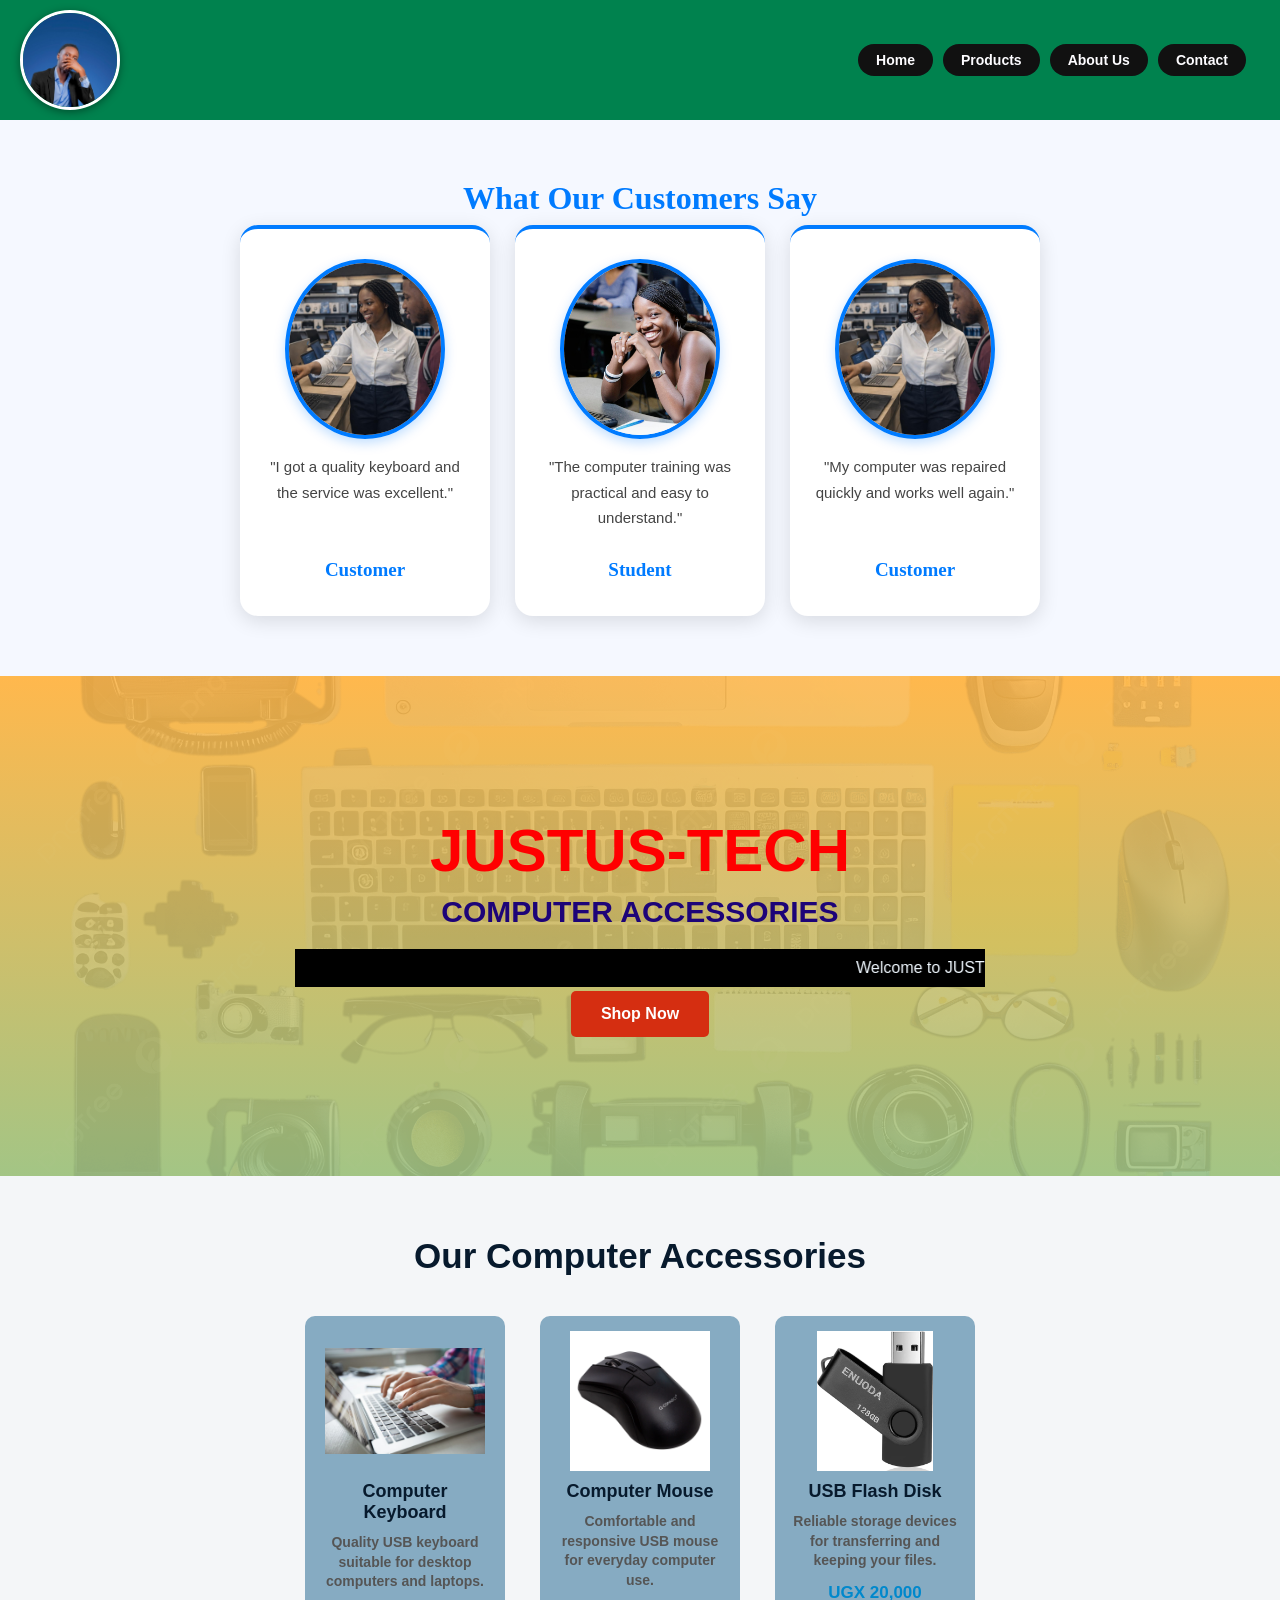
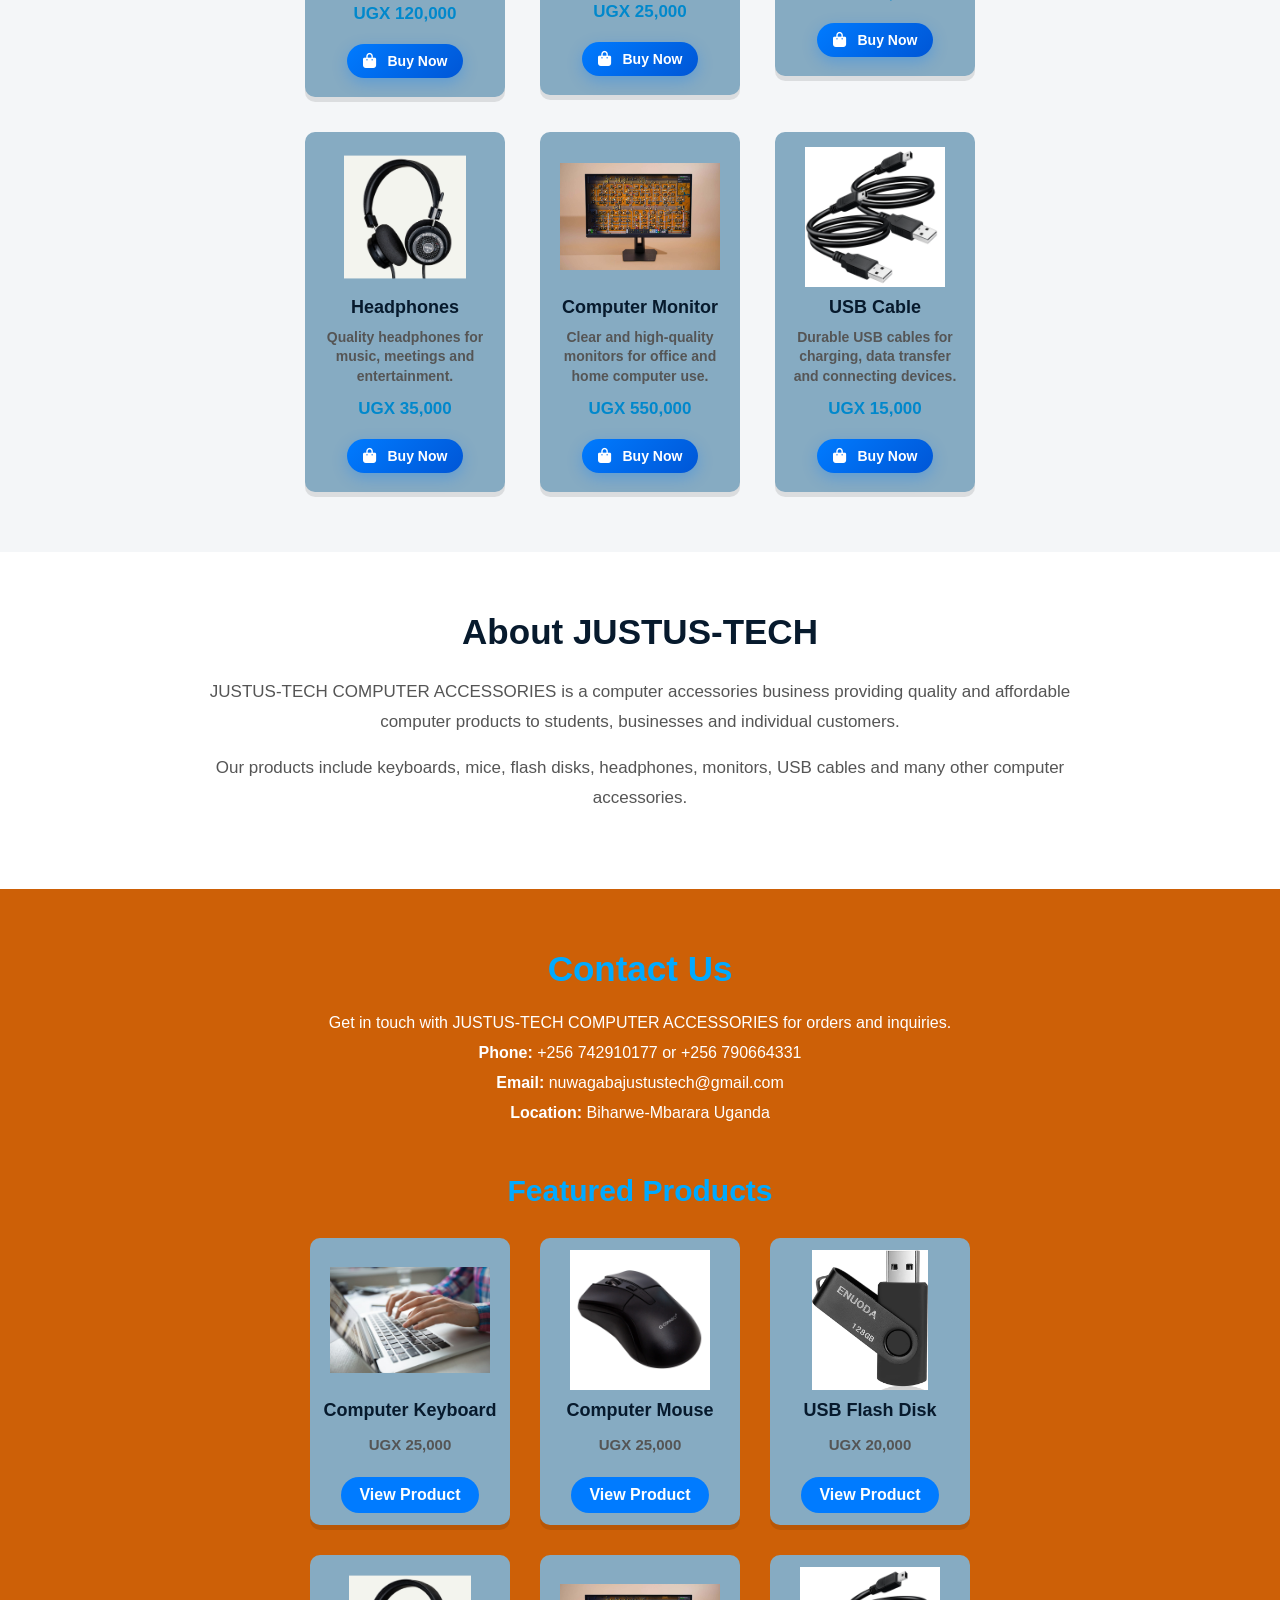
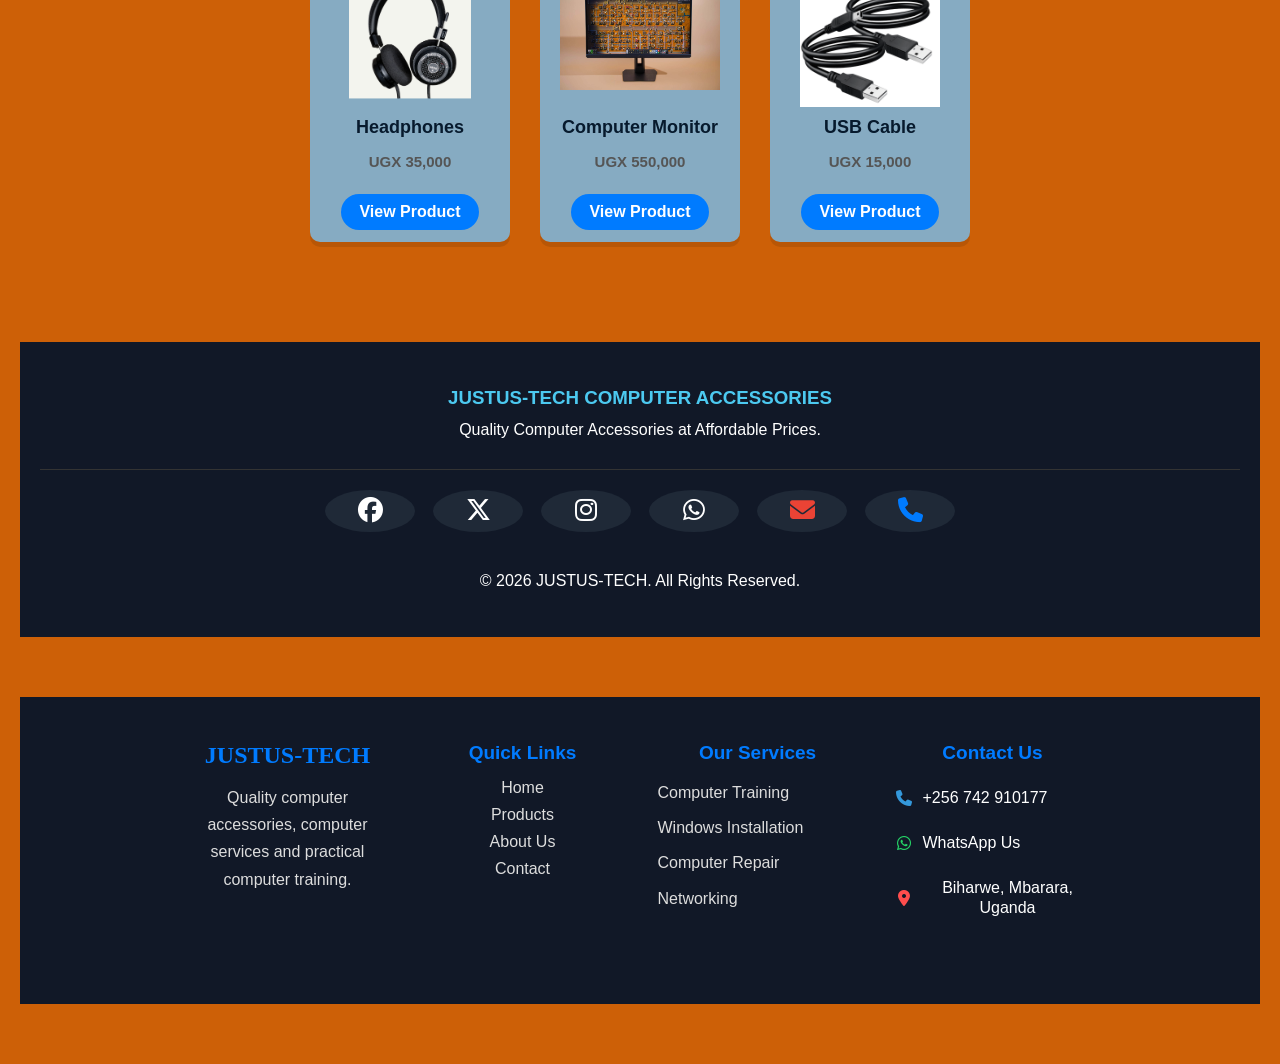
<file: JUSTUS-TECH/index.html>
<!DOCTYPE html>
<html lang="en">
<head>
    <meta charset="UTF-8">
    <meta name="viewport" content="width=device-width, initial-scale=1.0">

    <title>JUSTUS-TECH COMPUTER ACCESSORIES</title>

    <link rel="stylesheet" href="style.css">
    <link rel="stylesheet"
href="https://cdnjs.cloudflare.com/ajax/libs/font-awesome/6.5.1/css/all.min.css">
</head>

<script>

const searchInput = document.getElementById("searchInput");
const products = document.querySelectorAll(".product-card");

searchInput.addEventListener("keyup", function() {

    const searchText = searchInput.value.toLowerCase();

    products.forEach(function(product) {

        const productName =
            product.querySelector("h3").textContent.toLowerCase();

        if (productName.includes(searchText)) {
            product.style.display = "";
        } else {
            product.style.display = "none";
        }

    });

});

</script>

<body>

    <!-- HEADER -->
    <header>
        <div class="logo">
    <img src="logo.jpg" alt="logo">
</div>

        <nav>
    <a href="index.html">Home</a>
    <a href="products.html">Products</a>
    <a href="about.html">About Us</a>
    <a href="contact.html">Contact</a>
</nav>
    </header>

    <main>
        <section class="reviews">

    <h2>What Our Customers Say</h2>

    <div class="review-container">

        <div class="review-card">
            <div class="customer-photo">
    <img src="images/customer.jpg" alt="Customer">
</div>
            <p>
                "I got a quality keyboard and the service was excellent."
            </p>
            <h3>Customer</h3>
        </div>

        <div class="review-card">
            <div class="customer-photo">
    <img src="images/student.jpg" alt="Student">
</div>
            <p>
                "The computer training was practical and easy to understand."
            </p>
            <h3>Student</h3>
        </div>

        <div class="review-card">
            <div class="customer-photo">
    <img src="images/customer.jpg" alt="Customer">
</div>
            <p>
                "My computer was repaired quickly and works well again."
            </p>
            <h3>Customer</h3>
        </div>


</section>
    </main>

    <!-- HOME SECTION -->
    <section id="home" class="hero">

        <div class="hero-content">

            <h1>JUSTUS-TECH</h1>

            <h2>COMPUTER ACCESSORIES</h2>

        <marquee behaviour="alternate" bgcolor="black" style="color:aliceblue;padding:10px">
            Welcome to JUSTUS-TECH Computer Accessories,
                your trusted place for quality computer accessories
                at affordable prices.
            </marquee>

            <a href="#products" class="button">
                Shop Now
            </a>

        </div>

    </section>

<!-- PRODUCTS SECTION -->
<section id="products">
    <h2 class="section-title">Our Computer Accessories</h2>

    <div class="products-container">

        <!-- Product 1 -->
        <div class="product-card">
            <div class="product-icon">
                <img src="images/keyboard.jpg" alt="Computer Keyboard">
            </div>
            <h3>Computer Keyboard</h3>
            <p>
                Quality USB keyboard suitable for
                desktop computers and laptops.
            </p>
            <h4>UGX 120,000</h4>
            <a href="https://wa.me/256742910177?text=Hello%20JUSTUS-TECH,%20I%20would%20like%20to%20order%20a%20Computer%20Keyboard"
               class="buy-button">
                <i class="fas fa-shopping-bag"></i> Buy Now
            </a>
        </div>

        <!-- Product 2 -->
        <div class="product-card">
            <div class="product-icon">
                <img src="images/mouse.jpg" alt="Computer Mouse">
            </div>
            <h3>Computer Mouse</h3>
            <p>
                Comfortable and responsive USB mouse
                for everyday computer use.
            </p>
            <h4>UGX 25,000</h4>
            <a href="https://wa.me/256742910177?text=Hello%20JUSTUS-TECH,%20I%20would%20like%20to%20order%20a%20Computer%20Mouse"
               class="buy-button">
                <i class="fas fa-shopping-bag"></i> Buy Now
            </a>
        </div>

        <!-- Product 3 -->
        <div class="product-card">
            <div class="product-icon">
                <img src="images/flashdisk.jpg" alt="USB Flash Disk">
            </div>
            <h3>USB Flash Disk</h3>
            <p>
                Reliable storage devices for
                transferring and keeping your files.
            </p>
            <h4>UGX 20,000</h4>
            <a href="https://wa.me/256742910177?text=Hello%20JUSTUS-TECH,%20I%20would%20like%20to%20order%20a%20USB%20Flash%20Disk"
               class="buy-button">
                <i class="fas fa-shopping-bag"></i> Buy Now
            </a>
        </div>

        <!-- Product 4 -->
        <div class="product-card">
            <div class="product-icon">
                <img src="images/headphones.jpg" alt="Computer Headphones">
            </div>
            <h3>Headphones</h3>
            <p>
                Quality headphones for
                music, meetings and entertainment.
            </p>
            <h4>UGX 35,000</h4>
            <a href="https://wa.me/256742910177?text=Hello%20JUSTUS-TECH,%20I%20would%20like%20to%20order%20Headphones"
               class="buy-button">
                <i class="fas fa-shopping-bag"></i> Buy Now
            </a>
        </div>

        <!-- Product 5 -->
        <div class="product-card">
            <div class="product-icon">
                <img src="images/monitor.jpg" alt="Computer Monitor">
            </div>
            <h3>Computer Monitor</h3>
            <p>
                Clear and high-quality monitors for
                office and home computer use.
            </p>
            <h4>UGX 550,000</h4>
            <a href="https://wa.me/256742910177?text=Hello%20JUSTUS-TECH,%20I%20would%20like%20to%20order%20a%20Computer%20Monitor"
               class="buy-button">
                <i class="fas fa-shopping-bag"></i> Buy Now
            </a>
        </div>

        <!-- Product 6 -->
        <div class="product-card">
            <div class="product-icon">
                <img src="images/usbcable.jpg" alt="USB Cable">
            </div>
            <h3>USB Cable</h3>
            <p>
                Durable USB cables for charging,
                data transfer and connecting devices.
            </p>
            <h4>UGX 15,000</h4>
            <a href="https://wa.me/256742910177?text=Hello%20JUSTUS-TECH,%20I%20would%20like%20to%20order%20a%20USB%20Cable"
               class="buy-button">
                <i class="fas fa-shopping-bag"></i> Buy Now
            </a>
        </div>

</section>



    <!-- ABOUT US -->
    <section id="about" class="about">

        <h2>About JUSTUS-TECH</h2>

        <p>
            JUSTUS-TECH COMPUTER ACCESSORIES is a computer
            accessories business providing quality and affordable
            computer products to students, businesses and
            individual customers.
        </p>

        <p>
            Our products include keyboards, mice, flash disks,
            headphones, monitors, USB cables and many other
            computer accessories.
        </p>


    </section>


    <!-- CONTACT -->
    <section id="contact" class="contact">

        <h2>Contact Us</h2>

        <p>
            Get in touch with JUSTUS-TECH COMPUTER ACCESSORIES
            for orders and inquiries.
        </p>

        <p><strong>Phone:</strong> +256 742910177 or +256 790664331</p>

        <p><strong>Email:</strong> nuwagabajustustech@gmail.com</p>

        <p><strong>Location:</strong> Biharwe-Mbarara Uganda</p>

        <section class="featured-products">

    <h2>Featured Products</h2>

    <div class="home-products">

        <div class="product-card">
            <img src="images/keyboard.jpg" alt="Keyboard">
            <h3>Computer Keyboard</h3>
            <p>UGX 25,000</p>
            <a href="products.html" class="home-btn">View Product</a>
        </div>

        <div class="product-card">
            <img src="images/mouse.jpg" alt="Mouse">
            <h3>Computer Mouse</h3>
            <p>UGX 25,000</p>
            <a href="products.html" class="home-btn">View Product</a>
        </div>

        <div class="product-card">
            <img src="images/flashdisk.jpg" alt="Flash Disk">
            <h3>USB Flash Disk</h3>
            <p>UGX 20,000</p>
            <a href="products.html" class="home-btn">View Product</a>
        </div>

        <div class="product-card">
            <img src="images/headphones.jpg" alt="Headphones">
            <h3>Headphones</h3>
            <p>UGX 35,000</p>
            <a href="products.html" class="home-btn">View Product</a>
        </div>

        <div class="product-card">
            <img src="images/monitor.jpg" alt="Monitor">
            <h3>Computer Monitor</h3>
            <p>UGX 550,000</p>
            <a href="products.html" class="home-btn">View Product</a>
        </div>

        <div class="product-card">
            <img src="images/usbcable.jpg" alt="USB Cable">
            <h3>USB Cable</h3>
            <p>UGX 15,000</p>
            <a href="products.html" class="home-btn">View Product</a>
        </div>


    </section>


    <!-- FOOTER -->
    <footer>

    <h3>JUSTUS-TECH COMPUTER ACCESSORIES</h3>

    <p>
        Quality Computer Accessories at Affordable Prices.
    </p>

    <div class="social-links">

        <a href="https://facebook.com/" target="_blank">
            <i class="fab fa-facebook"></i>
        </a>

        <a href="https://x.com/" target="_blank">
            <i class="fab fa-x-twitter"></i>
        </a>

        <a href="https://instagram.com/" target="_blank">
            <i class="fab fa-instagram"></i>
        </a>

        <a href="https://wa.me/256742910177" target="_blank">
            <i class="fab fa-whatsapp"></i>
        </a>

        <a href="mailto:nuwagabajustustech@gmail.com">
            <i class="fas fa-envelope"></i>
        </a>

        <a href="tel:+256742910177">
            <i class="fas fa-phone"></i>
        </a>

    </div>

    <p>
        &copy; 2026 JUSTUS-TECH. All Rights Reserved.
    </p>

</footer>
<footer>

    <div class="footer-container">

        <div class="footer-section">

            <h2>JUSTUS-TECH</h2>

            <p>
                Quality computer accessories, computer services
                and practical computer training.
            </p>

        </div>


        <div class="footer-section">

            <h3>Quick Links</h3>

            <a href="index.html">Home</a>
            <a href="products.html">Products</a>
            <a href="about.html">About Us</a>
            <a href="contact.html">Contact</a>

        </div>


        <div class="footer-section">

            <h3>Our Services</h3>

            <p>Computer Training</p>
            <p>Windows Installation</p>
            <p>Computer Repair</p>
            <p>Networking</p>

        </div>


        <div class="footer-section">

            
<!-- CONTACT US -->
<div class="footer-section">
    <h3>Contact Us</h3>

    <p>
        <i class="fas fa-phone"></i>
        <a href="tel:+256742910177">+256 742 910177</a>
    </p>

    <p>
        <i class="fab fa-whatsapp"></i>
        <a href="https://wa.me/256742910177" target="_blank">
            WhatsApp Us
        </a>
    </p>

    <p>
        <i class="fas fa-location-dot"></i>
        <a href="https://www.google.com/maps/search/?api=1&query=Biharwe%2C+Mbarara%2C+Uganda"
           target="_blank">
            Biharwe, Mbarara, Uganda
        </a>
    </p>
</div>



</body>
</html>
</file>
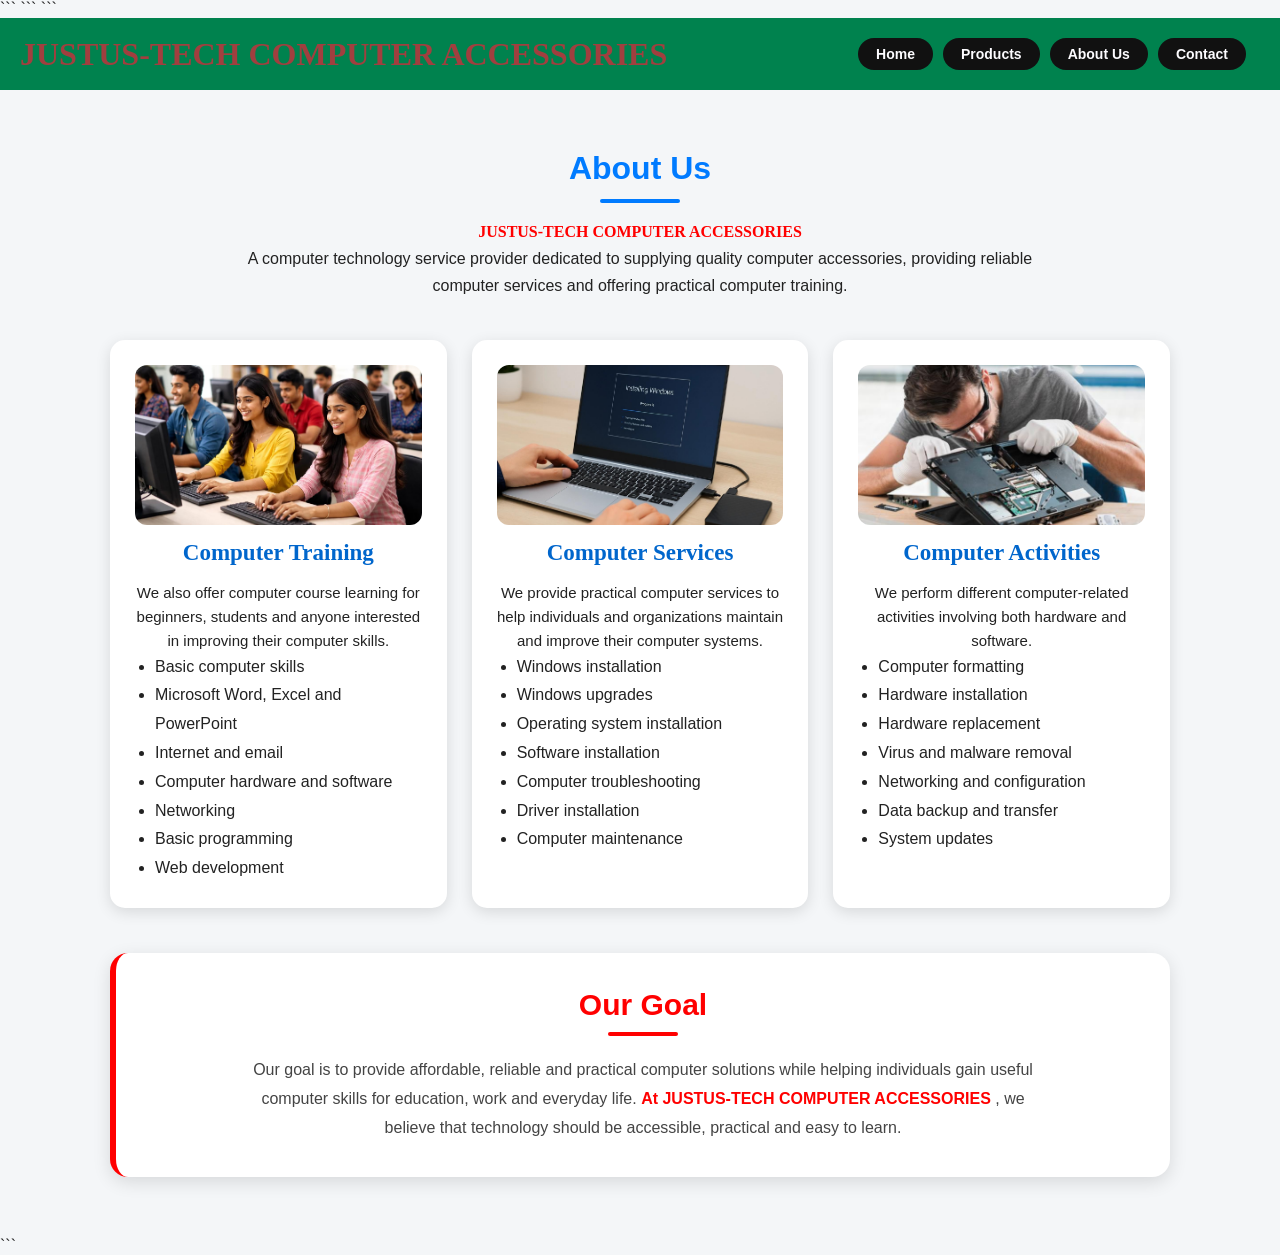
<file: JUSTUS-TECH/about.html>
<!DOCTYPE html>

<html lang="en">

<head>
    <meta charset="UTF-8">
    <meta name="viewport" content="width=device-width, initial-scale=1.0">

```
<title>About Us - JUSTUS-TECH</title>

<link rel="stylesheet" href="style.css">

<style>

    .about-container {
        max-width: 1100px;
        margin: 40px auto;
        padding: 20px;
    }

    .about-intro {
        text-align: center;
        margin-bottom: 40px;
    }

    .about-intro h2 {
        font-size: 32px;
        margin-bottom: 15px;
    }

    .about-intro p {
        max-width: 800px;
        margin: auto;
        line-height: 1.7;
        font-size: 16px;
    }

    .about-cards {
        display: grid;
        grid-template-columns: repeat(3, 1fr);
        gap: 25px;
        margin-top: 30px;
    }

    .about-card {
        background: white;
        padding: 25px;
        border-radius: 15px;
        text-align: center;
        box-shadow: 0 4px 15px rgba(0,0,0,0.12);
        transition: 0.3s;
    }

    .about-card:hover {
        transform: translateY(-7px);
        box-shadow: 0 8px 20px rgba(0,0,0,0.18);
    }

    .about-icon {
        font-size: 45px;
        margin-bottom: 10px;
    }

   .about-card h3 {
    font-size: 23px;
    margin-bottom: 15px;
    color: #0066cc;
    font-family: "Times New Roman", Times, serif;
    font-weight: bold;
}

    .about-card p {
        line-height: 1.6;
        font-size: 15px;
    }

    .about-card ul {
        text-align: left;
        line-height: 1.8;
        padding-left: 20px;
    }

    .goal-section {
    margin-top: 45px;
    background: white;
    padding: 35px;
    border-radius: 18px;
    text-align: center;
    border-left: 6px solid red;
    box-shadow: 0 5px 18px rgba(0, 0, 0, 0.12);
}

.goal-title {
    color: red;
    font-size: 30px;
    font-weight: 800;
    margin-bottom: 15px;
    position: relative;
}

.goal-highlight {
    color: red;
    font-weight: bold;
}

.goal-title::after {
    content: "";
    display: block;
    width: 70px;
    height: 4px;
    background: red;
    margin: 10px auto 0;
    border-radius: 10px;
}

.goal-section p {
    max-width: 800px;
    margin: 20px auto 0;
    line-height: 1.8;
    font-size: 16px;
    color: #444;
}

    @media (max-width: 800px) {
        .about-cards {
            grid-template-columns: repeat(2, 1fr);
        }
    }

    @media (max-width: 520px) {
        .about-cards {
            grid-template-columns: 1fr;
        }
    }

    .about-image {
    width: 100%;
    height: 160px;
    margin-bottom: 15px;
    overflow: hidden;
    border-radius: 12px;
}

.about-image img {
    width: 100%;
    height: 100%;
    object-fit: cover;
    display: block;
}

.about-title {
    font-size: 42px;
    font-weight: 800;
    text-align: center;
    margin-bottom: 15px;
    color: #007bff;
    position: relative;
}

.about-title::after {
    content: "";
    display: block;
    width: 80px;
    height: 4px;
    background: #007bff;
    margin: 12px auto 0;
    border-radius: 10px;
}

.site-name {
    color: rgb(161, 63, 63);
    font-family: "Times New Roman", Times, serif;
}

.about-brand {
    color: red;
    font-family: "Times New Roman", Times, serif;
    font-weight: bold;
}

.moving-brand {
    color: red;
    font-family: "Times New Roman", Times, serif;
    font-weight: bold;
    font-size: 20px;
    overflow: hidden;
    white-space: nowrap;
    width: 100%;
}

.moving-brand span {
    display: inline-block;
    animation: moveBrand 10s linear infinite;
}

@keyframes moveBrand {
    from {
        transform: translateX(100%);
    }

    to {
        transform: translateX(-100%);
    }
}

</style>
```

</head>

<body>

```
<!-- HEADER -->
<header>

   <h1 class="site-name">JUSTUS-TECH COMPUTER ACCESSORIES</h1>

    <nav>
        <a href="index.html">Home</a>
        <a href="products.html">Products</a>
        <a href="about.html">About Us</a>
        <a href="contact.html">Contact</a>
    </nav>

</header>


<!-- ABOUT US CONTENT -->
<main class="about-container">

    <section class="about-intro">

    <h2 class="about-title">About Us</h2>

    <p class="moving-brand">
        <span>JUSTUS-TECH COMPUTER ACCESSORIES</span>
    </p>

    <p>
        A computer technology service provider dedicated to supplying
        quality computer accessories, providing reliable computer
        services and offering practical computer training.
    </p>

</section>

    <!-- THREE INFORMATION CARDS -->
    <section class="about-cards">

        <!-- COMPUTER TRAINING -->
        <div class="about-card">

            <div class="about-image">
    <img src="images/computer-training.jpg" alt="Computer Training">
</div>
            <h3>Computer Training</h3>

            <p>
                We also offer computer course learning for beginners,
                students and anyone interested in improving their
                computer skills.
            </p>

            <ul>
                <li>Basic computer skills</li>
                <li>Microsoft Word, Excel and PowerPoint</li>
                <li>Internet and email</li>
                <li>Computer hardware and software</li>
                <li>Networking</li>
                <li>Basic programming</li>
                <li>Web development</li>
            </ul>

        </div>


        <!-- COMPUTER SERVICES -->
        <div class="about-card">

            <div class="about-image">
    <img src="images/windows-installation.jpg" alt="Windows Installation and Upgrade">
</div>
            <h3>Computer Services</h3>

            <p>
                We provide practical computer services to help
                individuals and organizations maintain and improve
                their computer systems.
            </p>

            <ul>
                <li>Windows installation</li>
                <li>Windows upgrades</li>
                <li>Operating system installation</li>
                <li>Software installation</li>
                <li>Computer troubleshooting</li>
                <li>Driver installation</li>
                <li>Computer maintenance</li>
            </ul>

        </div>


        <!-- COMPUTER ACTIVITIES -->
        <div class="about-card">

            <div class="about-image">
    <img src="images/computer-repair.jpg" alt="Computer Repair and Maintenance">
</div>

            <h3>Computer Activities</h3>

            <p>
                We perform different computer-related activities
                involving both hardware and software.
            </p>

            <ul>
                <li>Computer formatting</li>
                <li>Hardware installation</li>
                <li>Hardware replacement</li>
                <li>Virus and malware removal</li>
                <li>Networking and configuration</li>
                <li>Data backup and transfer</li>
                <li>System updates</li>
            </ul>

        </div>

    </section>


    <!-- OUR GOAL -->
    <section class="goal-section">

    <h2 class="goal-title">Our Goal</h2>

    <p>
        Our goal is to provide affordable, reliable and practical
        computer solutions while helping individuals gain useful
        computer skills for education, work and everyday life.

        <span class="goal-highlight">
            At JUSTUS-TECH COMPUTER ACCESSORIES
        </span>, we believe that technology should be accessible,
        practical and easy to learn.
    </p>

</section>

</main>
```

</body>

</html>
</file>
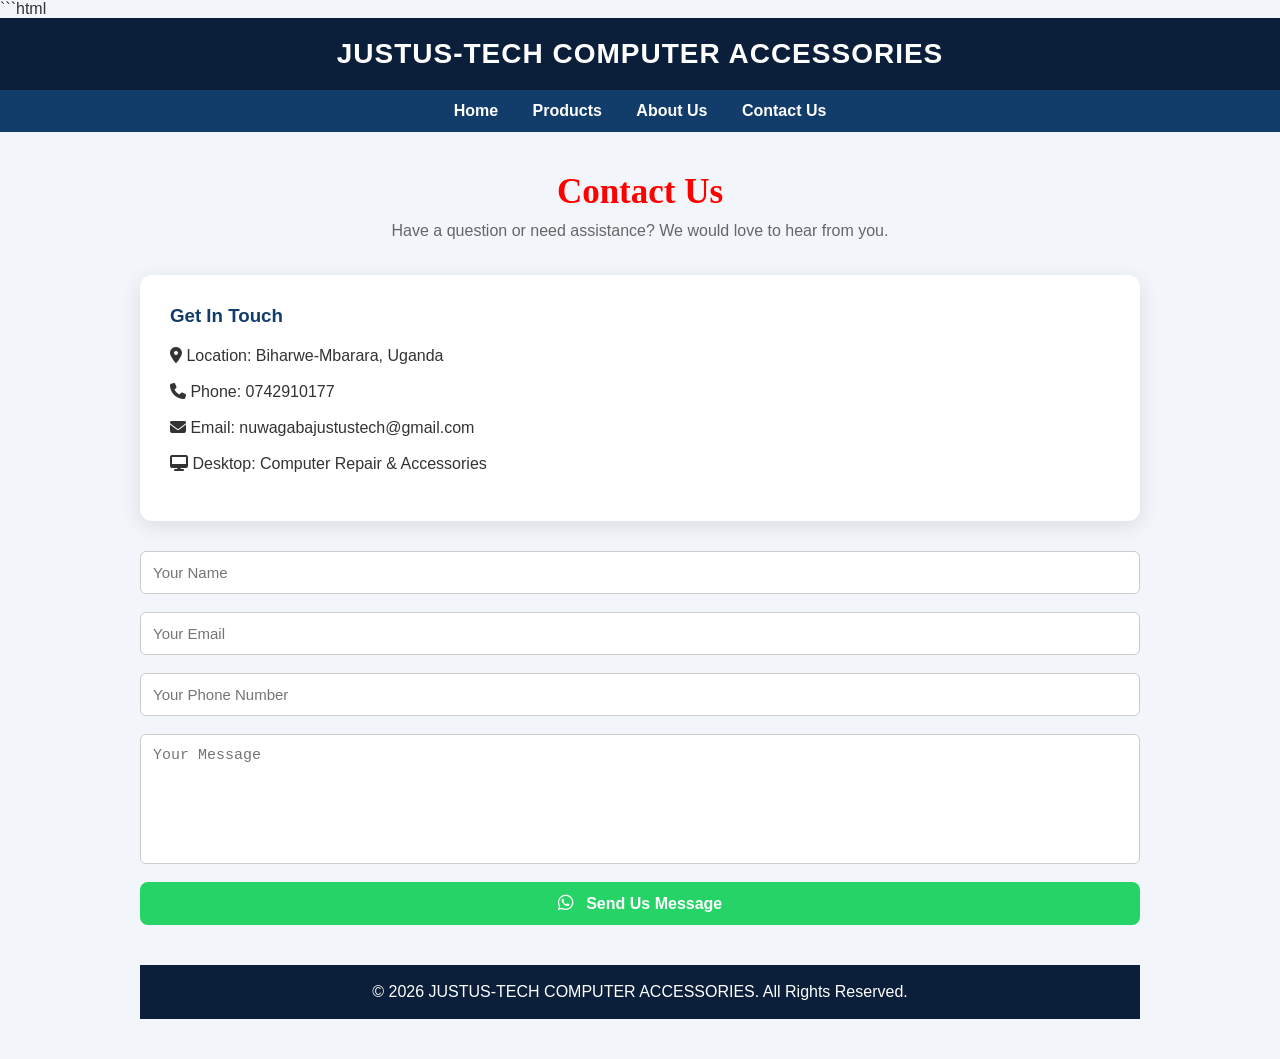
<file: JUSTUS-TECH/contact.html>
```html
<!DOCTYPE html>
<html lang="en">
<head>
    <meta charset="UTF-8">
    <meta name="viewport" content="width=device-width, initial-scale=1.0">

    <title>Contact Us - JUSTUS-TECH COMPUTER ACCESSORIES</title>
<link rel="stylesheet"
href="https://cdnjs.cloudflare.com/ajax/libs/font-awesome/6.5.2/css/all.min.css">
    <style>
        * {
            box-sizing: border-box;
            margin: 0;
            padding: 0;
        }

        body {
            font-family: Arial, sans-serif;
            background: #f2f6fa;
            color: #333;
        }

        /* Header */
        header {
            background: #0b1f3a;
            color: white;
            padding: 20px;
            text-align: center;
        }

        header h1 {
            font-size: 28px;
            letter-spacing: 1px;
        }

        /* Navigation */
        nav {
            background: #123c69;
            text-align: center;
            padding: 12px;
        }

        nav a {
            color: white;
            text-decoration: none;
            margin: 0 15px;
            font-weight: bold;
        }

        nav a:hover {
            color: #00c6ff;
        }

        /* Contact Section */
        .contact-container {
            width: 90%;
            max-width: 1000px;
            margin: 40px auto;
        }

        /* Centered Contact Us */
        .contact-container h2 {
            text-align: center;
            font-size: 35px;
            color: #0b1f3a;
            margin-bottom: 10px;
        }

        .contact-container .intro {
            text-align: center;
            color: #666;
            margin-bottom: 35px;
        }

        /* Contact Boxes */
        .contact-content {
            display: flex;
            gap: 30px;
            justify-content: center;
            flex-wrap: wrap;
        }

        .contact-info,
        .contact-form {
            background: white;
            padding: 30px;
            border-radius: 12px;
            box-shadow: 0 5px 20px rgba(0,0,0,0.1);
            flex: 1;
            min-width: 300px;
        }

        .contact-info h3,
        .contact-form h3 {
            color: #123c69;
            margin-bottom: 20px;
        }

        .contact-info p {
            margin: 18px 0;
            font-size: 16px;
        }

        .contact-info span {
            font-size: 22px;
            margin-right: 10px;
        }

        /* Form */
        label {
            display: block;
            margin-bottom: 7px;
            font-weight: bold;
        }

        input,
        textarea {
            width: 100%;
            padding: 12px;
            margin-bottom: 18px;
            border: 1px solid #ccc;
            border-radius: 6px;
            font-size: 15px;
        }

        textarea {
            height: 130px;
            resize: none;
        }

        button {
            width: 100%;
            padding: 13px;
            background: #123c69;
            color: white;
            border: none;
            border-radius: 6px;
            font-size: 16px;
            font-weight: bold;
            cursor: pointer;
        }

        button:hover {
            background: #00a8e8;
        }

        /* Footer */
        footer {
            background: #0b1f3a;
            color: white;
            text-align: center;
            padding: 18px;
            margin-top: 40px;
        }

        .moving-contact {
    color: red !important;
    font-family: "Times New Roman", Times, serif !important;
    font-weight: bold !important;
    font-size: 38px;
    text-align: center;
    white-space: nowrap;
    animation: contactMove 10s linear infinite;
}

@keyframes contactMove {
    from {
        transform: translateX(100%);
    }

    to {
        transform: translateX(-100%);
    }
}
.send-btn {
    background: #25D366;
    color: white;
    padding: 12px 25px;
    border: none;
    border-radius: 8px;
    font-size: 16px;
    font-weight: bold;
    cursor: pointer;
    transition: 0.3s;
}

.send-btn:hover {
    background: #128C7E;
    transform: scale(1.05);
}

.send-btn i {
    margin-right: 8px;
    font-size: 18px;
}
    </style>
</head>

<body>

    <!-- Header -->
    <header>
        <h1>JUSTUS-TECH COMPUTER ACCESSORIES</h1>
    </header>

    <!-- Navigation -->
    <nav>
        <a href="index.html">Home</a>
        <a href="products.html">Products</a>
        <a href="about.html">About Us</a>
        <a href="contact.html">Contact Us</a>
    </nav>

    <!-- Contact Section -->
    <div class="contact-container">

       <h2 class="moving-contact">Contact Us</h2>

        <p class="intro">
            Have a question or need assistance? We would love to hear from you.
        </p>

        <div class="contact-content">

            <!-- Contact Information -->
            <div class="contact-info">

                <h3>Get In Touch</h3>
<!-- CONTACT DETAILS -->

<p>
    <i class="fas fa-map-marker-alt"></i>
    Location: Biharwe-Mbarara, Uganda
</p>

<p>
    <i class="fas fa-phone"></i>
    Phone: 0742910177
</p>

<p>
    <i class="fas fa-envelope"></i>
    Email: nuwagabajustustech@gmail.com
</p>

<p>
    <i class="fas fa-desktop"></i>
    Desktop: Computer Repair & Accessories
</p>


            </div>
<form id="contactForm">

    <input type="text" id="name" placeholder="Your Name" required>

    <input type="email" id="email" placeholder="Your Email" required>

    <input type="tel" id="phone" placeholder="Your Phone Number" required>

    <textarea id="message" placeholder="Your Message" required></textarea>

    <button type="submit" class="send-btn">
        <i class="fab fa-whatsapp"></i> Send Us Message
    </button>

</form>

<script>
document.getElementById("contactForm").addEventListener("submit", function(event) {
    event.preventDefault();

    const name = document.getElementById("name").value.trim();
    const email = document.getElementById("email").value.trim();
    const phone = document.getElementById("phone").value.trim();
    const message = document.getElementById("message").value.trim();

    const whatsappMessage =
        "Hello JUSTUS-TECH COMPUTER ACCESSORIES!\n\n" +
        "Name: " + name + "\n" +
        "Email: " + email + "\n" +
        "Phone: " + phone + "\n" +
        "Message: " + message;

    const whatsappNumber = "256742910177";

    const whatsappURL =
        "https://wa.me/" + whatsappNumber +
        "?text=" + encodeURIComponent(whatsappMessage);

    window.open(whatsappURL, "_blank");
});
</script>

    </div>

    <!-- Footer -->
    <footer>
        <p>&copy; 2026 JUSTUS-TECH COMPUTER ACCESSORIES. All Rights Reserved.</p>
    </footer>

</body>
</html>
</file>
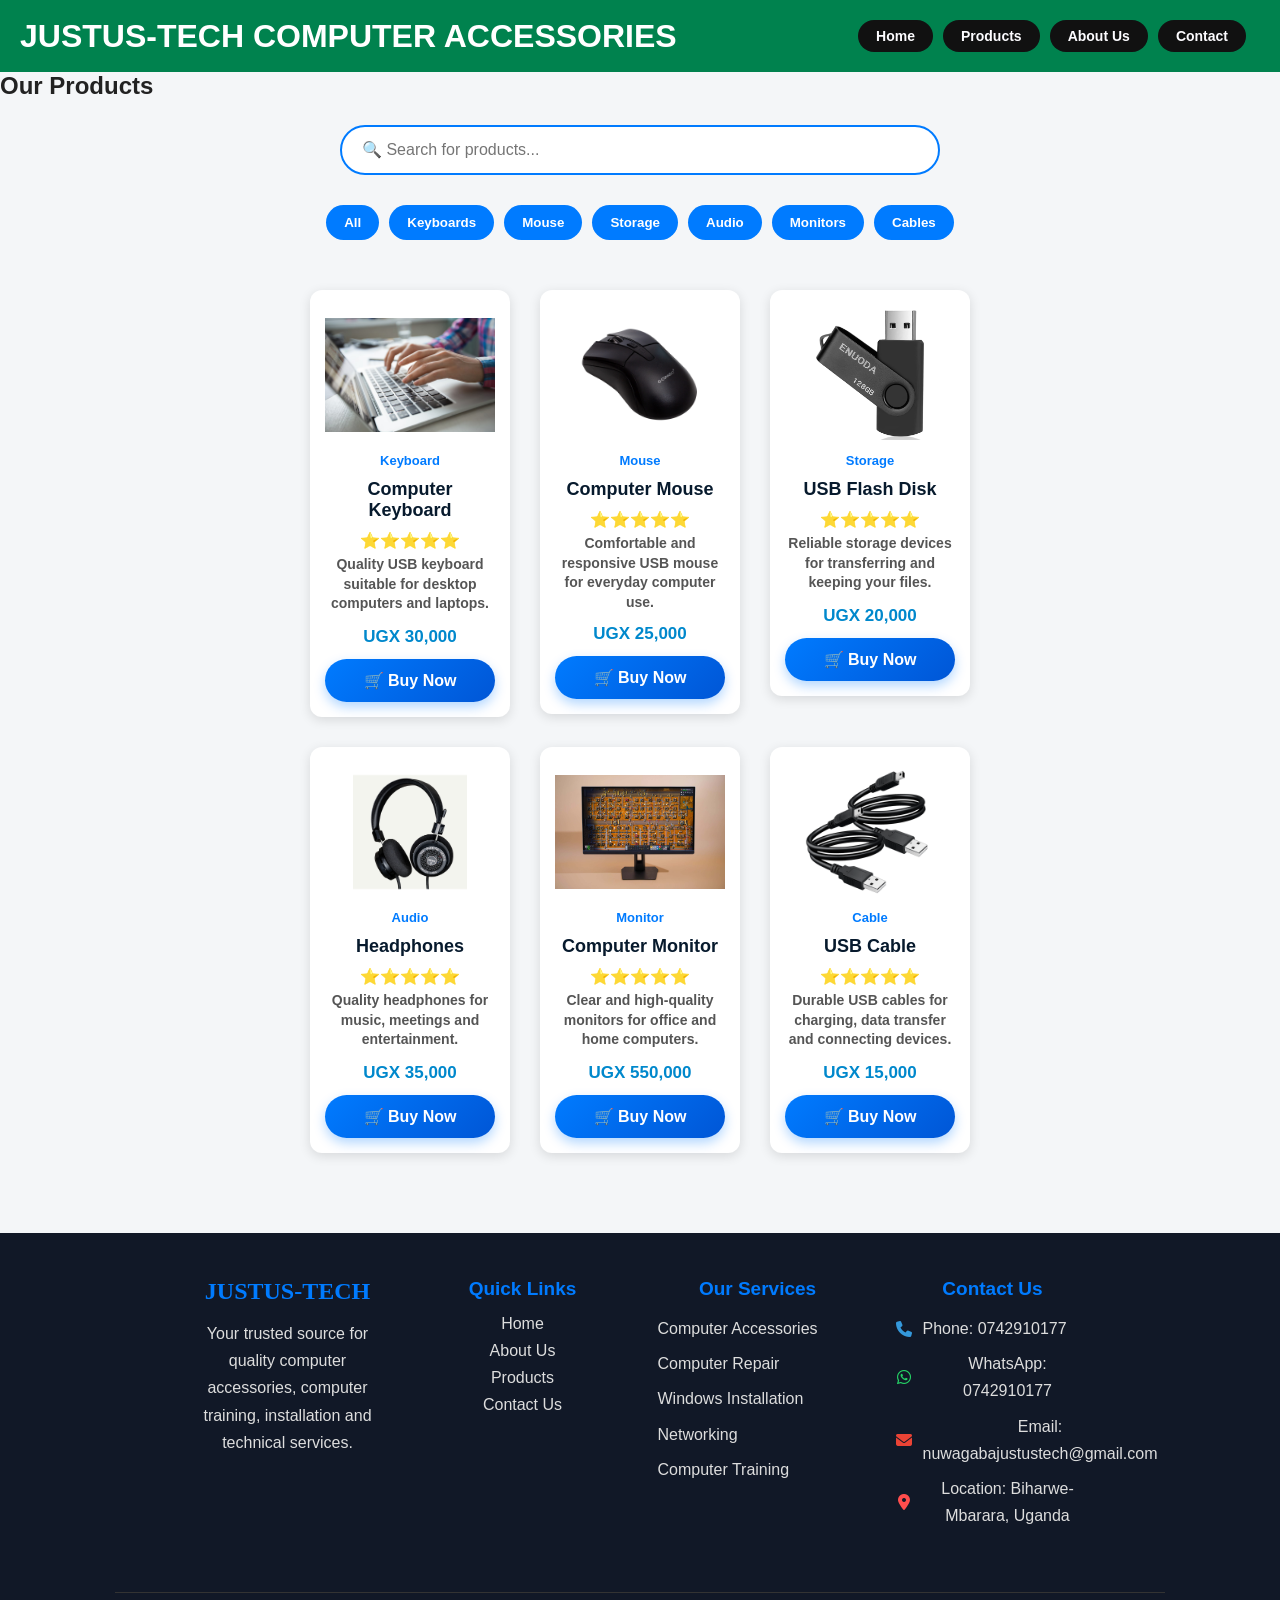
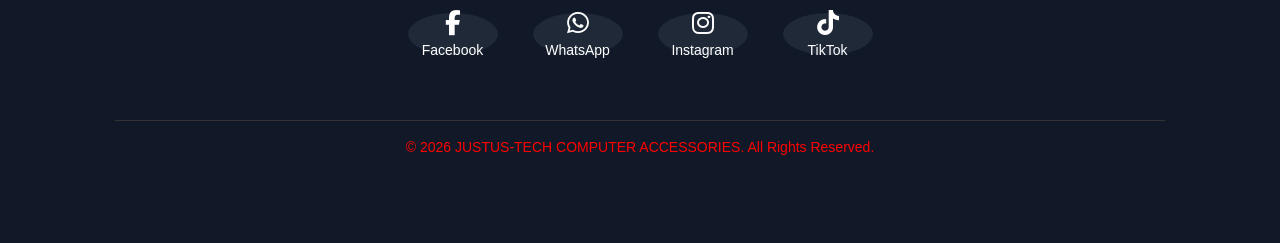
<file: JUSTUS-TECH/products.html>
<!DOCTYPE html>
<html lang="en">

<head>
    <meta charset="UTF-8">
    <meta name="viewport" content="width=device-width, initial-scale=1.0">

    <title>Products - JUSTUS-TECH</title>

    <link rel="stylesheet" href="style.css">

<link rel="stylesheet"
      href="https://cdnjs.cloudflare.com/ajax/libs/font-awesome/6.5.2/css/all.min.css">

    <style>

        /* BUY NOW BUTTON */
        .buy-btn {
            display: inline-block;
            text-decoration: none;
            background: linear-gradient(135deg, #007bff, #0056d6);
            color: white;
            border: none;
            padding: 12px 25px;
            border-radius: 25px;
            font-size: 16px;
            font-weight: bold;
            cursor: pointer;
            box-shadow: 0 5px 12px rgba(0, 123, 255, 0.3);
            transition: 0.3s;
        }

        .buy-btn:hover {
            transform: translateY(-3px);
            background: linear-gradient(135deg, #0056d6, #003f9e);
            box-shadow: 0 8px 18px rgba(0, 86, 214, 0.4);
        }


        /* PRODUCTS CONTAINER */
        .products-container {
            display: grid;
            grid-template-columns: repeat(3, 230px);
            justify-content: center;
            gap: 20px;
            padding: 20px;
        }


        /* PRODUCT CARD */
        .product-card {
            width: 230px;
            min-height: 390px;
            background: white;
            border-radius: 12px;
            padding: 15px;
            text-align: center;
            box-shadow: 0 3px 12px rgba(0,0,0,0.12);
            box-sizing: border-box;
            transition: 0.3s;
        }

        .product-card:hover {
            transform: translateY(-5px);
            box-shadow: 0 8px 20px rgba(0,0,0,0.18);
        }


        /* PRODUCT IMAGE */
        .product-image {
            width: 100%;
            height: 140px;
            display: flex;
            justify-content: center;
            align-items: center;
        }

        .product-image img {
            width: 180px;
            height: 130px;
            object-fit: contain;
            display: block;
        }


        /* PRODUCT INFORMATION */
        .product-info {
            text-align: center;
        }

        .product-category {
            display: inline-block;
            font-size: 13px;
            color: #007bff;
            font-weight: bold;
            margin-top: 8px;
        }

        .product-card h3 {
            margin: 8px 0;
            font-size: 18px;
        }

        .product-card p {
            font-size: 14px;
            line-height: 1.4;
            min-height: 60px;
        }

        .product-card h4 {
            font-size: 17px;
            margin: 10px 0;
        }


        /* RATING */
        .rating {
            margin: 5px 0;
        }


        /* CATEGORY BUTTONS */
        .category-buttons {
            display: flex;
            justify-content: center;
            flex-wrap: wrap;
            gap: 10px;
            margin: 20px auto;
        }

        .category-buttons button {
            background: #007bff;
            color: white;
            border: none;
            padding: 10px 18px;
            border-radius: 20px;
            cursor: pointer;
            font-weight: bold;
            transition: 0.3s;
        }

        .category-buttons button:hover {
            background: #0056d6;
            transform: translateY(-2px);
        }


        /* MOBILE PRODUCTS */
        @media (max-width: 800px) {

            .products-container {
                grid-template-columns: repeat(2, minmax(0, 1fr));
                gap: 15px;
                padding: 15px;
            }

            .product-card {
                width: 100%;
            }

            .product-image img {
                max-width: 160px;
            }
        }


        @media (max-width: 520px) {

            .products-container {
                grid-template-columns: 1fr;
                max-width: 320px;
                margin: auto;
            }

            .product-card {
                width: 100%;
            }

        }

    </style>

</head>


<body>

    <!-- HEADER -->
    <header>

        <h1>JUSTUS-TECH COMPUTER ACCESSORIES</h1>

        <nav>
            <a href="index.html">Home</a>
            <a href="products.html">Products</a>
            <a href="about.html">About Us</a>
            <a href="contact.html">Contact</a>
        </nav>

    </header>


    <!-- MAIN CONTENT -->
    <main>

        <h2 class="products-title">Our Products</h2>


        <!-- SEARCH -->
        <div class="search-container">

            <input
                type="text"
                id="searchInput"
                placeholder="🔍 Search for products..."
            >

        </div>


        <!-- CATEGORY BUTTONS -->
        <div class="category-buttons">

            <button onclick="filterProducts('all')">All</button>

            <button onclick="filterProducts('Keyboard')">
                Keyboards
            </button>

            <button onclick="filterProducts('Mouse')">
                Mouse
            </button>

            <button onclick="filterProducts('Storage')">
                Storage
            </button>

            <button onclick="filterProducts('Audio')">
                Audio
            </button>

            <button onclick="filterProducts('Monitor')">
                Monitors
            </button>

            <button onclick="filterProducts('Cable')">
                Cables
            </button>

        </div>


        <!-- PRODUCTS -->
        <div class="products-container">


            <!-- KEYBOARD -->
            <div class="product-card">

                <div class="product-image">
                    <img src="images/keyboard.jpg"
                         alt="Computer Keyboard">
                </div>

                <div class="product-info">

                    <span class="product-category">
                        Keyboard
                    </span>

                    <h3>Computer Keyboard</h3>

                    <div class="rating">
                        ⭐⭐⭐⭐⭐
                    </div>

                    <p>
                        Quality USB keyboard suitable for
                        desktop computers and laptops.
                    </p>

                    <h4>UGX 30,000</h4>

                    <a
                        href="https://wa.me/256742910177?text=Hello%20JUSTUS-TECH,%20I%20would%20like%20to%20order%20a%20Computer%20Keyboard%20for%20UGX%2030,000."
                        class="buy-btn">
                        🛒 Buy Now
                    </a>

                </div>

            </div>


            <!-- MOUSE -->
            <div class="product-card">

                <div class="product-image">
                    <img src="images/mouse.jpg"
                         alt="Computer Mouse">
                </div>

                <div class="product-info">

                    <span class="product-category">
                        Mouse
                    </span>

                    <h3>Computer Mouse</h3>

                    <div class="rating">
                        ⭐⭐⭐⭐⭐
                    </div>

                    <p>
                        Comfortable and responsive USB mouse
                        for everyday computer use.
                    </p>

                    <h4>UGX 25,000</h4>

                    <a
                        href="https://wa.me/256742910177?text=Hello%20JUSTUS-TECH,%20I%20would%20like%20to%20order%20a%20Computer%20Mouse%20for%20UGX%2025,000."
                        class="buy-btn">
                        🛒 Buy Now
                    </a>

                </div>

            </div>


            <!-- FLASH DISK -->
            <div class="product-card">

                <div class="product-image">
                    <img src="images/flashdisk.jpg"
                         alt="USB Flash Disk">
                </div>

                <div class="product-info">

                    <span class="product-category">
                        Storage
                    </span>

                    <h3>USB Flash Disk</h3>

                    <div class="rating">
                        ⭐⭐⭐⭐⭐
                    </div>

                    <p>
                        Reliable storage devices for
                        transferring and keeping your files.
                    </p>

                    <h4>UGX 20,000</h4>

                    <a
                        href="https://wa.me/256742910177?text=Hello%20JUSTUS-TECH,%20I%20would%20like%20to%20order%20a%20USB%20Flash%20Disk%20for%20UGX%2020,000."
                        class="buy-btn">
                        🛒 Buy Now
                    </a>

                </div>

            </div>


            <!-- HEADPHONES -->
            <div class="product-card">

                <div class="product-image">
                    <img src="images/headphones.jpg"
                         alt="Computer Headphones">
                </div>

                <div class="product-info">

                    <span class="product-category">
                        Audio
                    </span>

                    <h3>Headphones</h3>

                    <div class="rating">
                        ⭐⭐⭐⭐⭐
                    </div>

                    <p>
                        Quality headphones for
                        music, meetings and entertainment.
                    </p>

                    <h4>UGX 35,000</h4>

                    <a
                        href="https://wa.me/256742910177?text=Hello%20JUSTUS-TECH,%20I%20would%20like%20to%20order%20Headphones%20for%20UGX%2035,000."
                        class="buy-btn">
                        🛒 Buy Now
                    </a>

                </div>

            </div>


            <!-- MONITOR -->
            <div class="product-card">

                <div class="product-image">
                    <img src="images/monitor.jpg"
                         alt="Computer Monitor">
                </div>

                <div class="product-info">

                    <span class="product-category">
                        Monitor
                    </span>

                    <h3>Computer Monitor</h3>

                    <div class="rating">
                        ⭐⭐⭐⭐⭐
                    </div>

                    <p>
                        Clear and high-quality monitors for
                        office and home computers.
                    </p>

                    <h4>UGX 550,000</h4>

                    <a
                        href="https://wa.me/256742910177?text=Hello%20JUSTUS-TECH,%20I%20would%20like%20to%20order%20a%20Computer%20Monitor%20for%20UGX%20550,000."
                        class="buy-btn">
                        🛒 Buy Now
                    </a>

                </div>

            </div>


            <!-- USB CABLE -->
            <div class="product-card">

                <div class="product-image">
                    <img src="images/usbcable.jpg"
                         alt="USB Cable">
                </div>

                <div class="product-info">

                    <span class="product-category">
                        Cable
                    </span>

                    <h3>USB Cable</h3>

                    <div class="rating">
                        ⭐⭐⭐⭐⭐
                    </div>

                    <p>
                        Durable USB cables for charging,
                        data transfer and connecting devices.
                    </p>

                    <h4>UGX 15,000</h4>

                    <a
                        href="https://wa.me/256742910177?text=Hello%20JUSTUS-TECH,%20I%20would%20like%20to%20order%20a%20USB%20Cable%20for%20UGX%2015,000."
                        class="buy-btn">
                        🛒 Buy Now
                    </a>

                </div>


    </main>


    <!-- ================= FOOTER ================= -->

    <footer>

        <div class="footer-container">


            <!-- ABOUT -->
            <div class="footer-section">

                <h2>JUSTUS-TECH</h2>

                <p>
                    Your trusted source for quality computer
                    accessories, computer training,
                    installation and technical services.
                </p>

            </div>


            <!-- QUICK LINKS -->
            <div class="footer-section">

                <h3>Quick Links</h3>

                <a href="index.html">Home</a>

                <a href="about.html">About Us</a>

                <a href="products.html">Products</a>

                <a href="contact.html">Contact Us</a>

            </div>


            <!-- SERVICES -->
            <div class="footer-section">

                <h3>Our Services</h3>

                <p>Computer Accessories</p>

                <p>Computer Repair</p>

                <p>Windows Installation</p>

                <p>Networking</p>

                <p>Computer Training</p>

            </div>


            <!-- CONTACT -->
<div class="footer-section">

    <h3>Contact Us</h3>

    <p>
        <i class="fas fa-phone"></i>
        Phone: 0742910177
    </p>
    <p>
        <i class="fab fa-whatsapp"></i>
        WhatsApp: 0742910177
    </p>
    <p>
        <i class="fas fa-envelope"></i>
        Email: nuwagabajustustech@gmail.com
    </p>
    <p>
        <i class="fas fa-location-dot"></i>
        Location: Biharwe-Mbarara, Uganda
    </p>
            </div>



        <!-- SOCIAL MEDIA -->

    <div class="social-links">

    <a href="#" title="Facebook">
        <i class="fab fa-facebook-f"></i>
        <span>Facebook</span>
    </a>

    <a href="https://wa.me/256742910177" title="WhatsApp">
        <i class="fab fa-whatsapp"></i>
        <span>WhatsApp</span>
    </a>

    <a href="#" title="Instagram">
        <i class="fab fa-instagram"></i>
        <span>Instagram</span>
    </a>

    <a href="#" title="TikTok">
        <i class="fab fa-tiktok"></i>
        <span>TikTok</span>
    </a>


        </div>


        <!-- COPYRIGHT -->

        <div class="footer-bottom">

            <p>
                © 2026 JUSTUS-TECH COMPUTER ACCESSORIES.
                All Rights Reserved.
            </p>

        </div>

    </footer>


    <!-- SEARCH SCRIPT -->

    <script>

        const searchInput =
            document.getElementById("searchInput");

        const products =
            document.querySelectorAll(".product-card");


        searchInput.addEventListener("keyup", function () {

            const searchText =
                searchInput.value.toLowerCase();


            products.forEach(function (product) {

                const productName =
                    product
                    .querySelector("h3")
                    .textContent
                    .toLowerCase();


                if (productName.includes(searchText)) {

                    product.style.display = "";

                } else {

                    product.style.display = "none";

                }

            });

        });

    </script>


    <!-- CATEGORY FILTER SCRIPT -->

    <script>

        function filterProducts(category) {

            const products =
                document.querySelectorAll(".product-card");


            products.forEach(function (product) {

                const productCategory =
                    product
                    .querySelector(".product-category")
                    .textContent;


                if (
                    category === "all" ||
                    productCategory === category
                ) {

                    product.style.display = "";

                } else {

                    product.style.display = "none";

                }

            });

        }

    </script>

</body>
</html>
</file>
<file: JUSTUS-TECH/style.css>
* {
    margin: 0;
    padding: 0;
    box-sizing: border-box;
}
html,
body {
    width: 100%;
    max-width: 100%;
    overflow-x: hidden;
}

img {
    max-width: 100%;
    height: auto;
}

body{
    font-family: Arial, sans-serif;
background-color: #f4f6f8;
color: #222;
}

header{
    background-color: hwb(156 0% 49%);
    color: white;
justify-content: space-between;
    display: flex;
    justify-content: space-between;
    align-items: center;

    padding: 10px 20px;
    margin: 0;

    position: sticky;
    top: 0;
    z-index: 1000;
}

.logo{
    font-size: 25px;
    font-weight: bold;
    letter-spacing: 1px;
}

.logo span{
    display: block;
    font-size: 12px;
    color:hsl(251, 100%, 50%);
    margin-top: 4px;
}

nav{
    display: flex;
    gap: 10px;
    padding: 10px 14px;
    border-radius: 40px;
    display: flex;

}

nav a {
    color: rgb(253, 252, 255);
    text-decoration: none;
    font-weight: bold;
    margin-top: 0;
    background: #111;
    padding: 8px 18px;
    border-radius: 25px;
    font-size: 14px;
    font-weight: bold;
    transition: 0.3s;
}

nav a:hover{
    color:#0a7a2f;
    background: white;
}
.hero{
position: relative;
overflow: hidden;
height: 400px;
display: flex;
flex-direction: column;
justify-content: center;
align-items: center;
text-align: center;
background: linear-gradient(to bottom,#ffb84d,#a3c585);
    min-height: 500px;

    display: flex;
    justify-content: center;
    align-items:center;

    text-align: center;

    background: linear-gradient(rgba(249, 247, 245, 0.85));

}

.hero::before{
    content: "";
    position: absolute;
    top: 0;left: 0;
    width: 100%;
    height: 100%;
    background-image: url('bg.png');
    background-size: cover;
    background-position: center;
    opacity: 0.1;
    z-index: 1;
}
.hero-content,marquee,.button{
    position: relative;
    z-index: 2;
}
.hero-content{
    color: rgb(247, 246, 245);
    max-width:750px;
    padding: 30px;
}

.hero-content h1{
    font-size: 60px;
    margin-bottom: 10px;
    color: red;

}

.hero-content h2{
    color: #1d0478;
    font-size: 30px;
    margin-bottom: 20px;

}

.hero-content p{
    font-size: 19px;
    line-height: 1.7;
    margin-bottom: 30px;
}

.button{
    display: inline-block;

    background-color: #d52e11;
    color: white;

    padding:14px 30px ;

    text-decoration: none;

    border-radius: 5px;

    font-weight: bold;
}

.button:hover{
    background-color: #0088cc;
}

#products{
    padding: 60px 8%;
}


.section-title{
    text-align: center;
    font-size: 35px;
    margin-bottom: 40px;
    color: #071a2d;
    
}

.product-card{
    background-color: rgb(134, 171, 194);

    padding: 25px;

    text-align: center;

    border-radius: 10px;

    box-shadow: 0 5px rgba(0,0,0,0.1);
    
    transition: 0.3s;
}

.product-card:hover{
    transform: translateY(-8px);
}

.product-icon {
    font-size: 55px;
    margin-bottom: 15px;
}



.product-card h3 {
    color: #071a2d;
    margin-bottom: 12px;
}


.product-card p {
    line-height: 1.6;
    color: #555;
}

.product-card h4 {
    color: #0088cc;
    font-size: 20px;
    margin: 20px 0;
}

.product-card button {
     display: inline-block;

    background-color: #d52e11;
    color: white;

    padding:14px 30px ;

    text-decoration: none;

    border-radius: 5px;

    font-weight: bold;
}


.product-card button:hover {
    background-color: #00aaff;
}

.about {
    background-color: white;

    padding: 60px 15%;

    text-align: center;
}


.about h2 {
    color: #071a2d;
    font-size: 35px;
    margin-bottom: 25px;
}


.about p {
    font-size: 17px;
    line-height: 1.8;

    margin-bottom: 15px;

    color: #555;
}


.contact {
    background-color: #cd6007;

    color: rgb(255, 255, 255);

    text-align: center;

    padding: 60px 20px;
}


.contact h2 {
    color: #00aaff;

    font-size: 35px;

    margin-bottom: 25px;
}

.contact p {
    margin: 12px 0;
}


footer {
    background-color: #030d17;

    color: white;

    text-align: center;

    padding: 30px 20px;
}


footer h3 {
    color: #00aaff;

    margin-bottom: 10px;
}


footer p {
    margin: 8px;
}

@media (max-width: 700px) {

    header {
        flex-direction: column;
        gap: 15px;
    }

    nav {
        gap: 12px;
        flex-wrap: wrap;
        justify-content: center;
    }

    .hero-content h1 {
        font-size: 40px;
    }

     .hero-content h2 {
        font-size: 22px;
    }

}

.logo img {
    width: 100px;
    height: 100px;
    display: block;
    border-radius: 50%;
    object-fit: cover;
    border: 3px solid white;
box-shadow: 0 2px 8px rgba(0,0,0,0.4);
}

footer {
    background: #020d18;
    color: white;
    text-align: center;
    padding: 35px 20px;
}

footer h3 {
    color: #4cc9f0;
    margin-bottom: 10px;
}

footer p {
    margin: 10px 0;
}

.social-links {
    margin: 25px 0;
}

/* SOCIAL MEDIA LINKS */
.social-links {
    display: flex;
    flex-direction: row;
    justify-content: center;
    align-items: center;
    gap: 35px;
    width: 100%;
    margin: 30px auto 20px;
    flex-wrap: wrap;
}

.social-links a {
    display: inline-flex;
    flex-direction: column;
    align-items: center;
    justify-content: center;
    width: 90px;
    min-width: 90px;
    text-decoration: none;
    gap: 7px;
}

.social-links i {
    font-size: 25px;
}

.social-links span {
    display: block;
    white-space: nowrap;
    font-size: 14px;
    text-align: center;
}


.social-links a:hover {
    transform: translateY(-4px);
    background: #007bff;
    color: white;
    box-shadow: 0 7px 15px rgba(0,0,0,0.25);
}

.product-card:hover .product-icon img {
    transform: scale(1.08);
    transition: 0.3s;
}

/* BUY NOW BUTTON */
.buy-btn {
    display: inline-block;
    background: linear-gradient(135deg, #ff5e00, #d66400);
    color: white;
    text-decoration: none;
    padding: 12px 25px;
    border-radius: 25px;
    font-size: 16px;
    font-weight: bold;
    border: none;
    cursor: pointer;
    transition: all 0.3s ease;
    box-shadow: 0 5px 12px rgba(147, 8, 8, 0.3);
}

/* Hover effect */
.buy-btn:hover {
    background: linear-gradient(135deg, #e48f05, #003f9e);
    transform: translateY(-3px);
    box-shadow: 0 8px 18px rgba(189, 108, 3, 0.4);
}

/* When clicked */
.buy-btn:active {
    transform: scale(0.95);
}

/* Shopping cart icon */
.buy-btn span {
    margin-right: 8px;
}

/* FEATURED PRODUCTS */

.featured-products {
    padding: 40px 20px;
    text-align: center;
}

.featured-products h2 {
    font-size: 30px;
    margin-bottom: 30px;
}

/* ==============================
   HOMEPAGE FEATURED PRODUCTS
   ============================== */

.home-products {
    display: grid;
    grid-template-columns: repeat(3, 200px);
    gap: 30px;
    justify-content: center;
    align-items: start;
    width: 100%;
    max-width: 1000px;
    margin: 0 auto;
}

.home-products .product-card {
    width: 200px;
    padding: 15px;
    margin: 0;
}

.home-products .product-card img {
    width: 160px;
    height: 140px;
    object-fit: contain;
    display: block;
    margin: 0 auto 10px;
}

.home-products .product-card h3 {
    font-size: 18px;
    margin: 10px 0;
}

.home-products .product-card p {
    font-weight: bold;
}

.home-btn {
    display: inline-block;
    background: #007bff;
    color: white;
    text-decoration: none;
    padding: 9px 18px;
    border-radius: 20px;
    font-weight: bold;
    margin-top: 8px;
}

.home-btn:hover {
    background: #0056b3;
    transform: translateY(-2px);
}

.home-products .product-card {
    width: 200px;
    padding: 12px;
}

.home-products .product-card img {
    width: 160px;
    height: 140px;
    object-fit: contain;
}

/* PRODUCT NAME */

.home-products .product-card h3 {
    font-size: 18px;
    margin: 10px 0;
}

/* PRICE */

.home-products .product-card p {
    font-weight: bold;
}

/* VIEW BUTTON */

.home-btn {
    display: inline-block;
    background: #007bff;
    color: white;
    text-decoration: none;
    padding: 9px 18px;
    border-radius: 20px;
    font-weight: bold;
    margin-top: 8px;
}

.home-btn:hover {
    background: #0056b3;
}
/* TABLET */
@media (max-width: 800px) {
    .home-products {
        grid-template-columns: repeat(2, 200px);
        gap: 25px;
    }
}

/* PHONE */
@media (max-width: 520px) {
    .home-products {
        grid-template-columns: 200px;
        gap: 25px;
    }
}

    .home-products .product-card {
        width: 100%;
    }

/* PRODUCT SEARCH */

.search-container {
    text-align: center;
    margin: 25px 0 30px;
}

#searchInput {
    width: 70%;
    max-width: 600px;
    padding: 14px 20px;
    border: 2px solid #007bff;
    border-radius: 30px;
    font-size: 16px;
    outline: none;
    box-sizing: border-box;
}

#searchInput:focus {
    box-shadow: 0 0 10px rgba(0, 123, 255, 0.25);
}

/* PRODUCT CATEGORIES */

.category-buttons {
    display: flex;
    justify-content: center;
    flex-wrap: wrap;
    gap: 10px;
    margin: 20px auto 30px;
}

.category-buttons button {
    background: white;
    color: #007bff;
    border: 2px solid #007bff;
    padding: 9px 18px;
    border-radius: 25px;
    font-weight: bold;
    cursor: pointer;
    transition: 0.3s;
}

.category-buttons button:hover {
    background: #007bff;
    color: white;
}

/* CONTACT INFORMATION */

.contact-info {
    display: grid;
    grid-template-columns: repeat(3, 230px);
    justify-content: center;
    gap: 25px;
    margin: 35px auto;
}

.contact-card {
    background: white;
    padding: 25px 15px;
    border-radius: 15px;
    text-align: center;
    box-shadow: 0 4px 15px rgba(0,0,0,0.12);
}

.contact-card h3 {
    color: #007bff;
    font-family: "Times New Roman", Times, serif;
    font-size: 21px;
}

.contact-btn {
    display: inline-block;
    background: #25D366;
    color: white;
    text-decoration: none;
    padding: 10px 18px;
    border-radius: 25px;
    font-weight: bold;
}

.contact-btn:hover {
    transform: translateY(-3px);
}

/* PROFESSIONAL FOOTER */

footer {
    margin-top: 50px;
    background: #111827;
    color: white;
    padding-top: 40px;
}

.footer-container {
    max-width: 1100px;
    margin: auto;
    padding: 0 20px 30px;

    display: grid;
    grid-template-columns: repeat(4, 1fr);
    gap: 30px;
}

.footer-section h2 {
    color: #007bff;
    font-family: "Times New Roman", Times, serif;
}

.footer-section h3 {
    color: #007bff;
    margin-bottom: 15px;
}

.footer-section p {
    line-height: 1.6;
}

.footer-section a {
    display: block;
    color: white;
    text-decoration: none;
    margin: 8px 0;
}

.footer-section a:hover {
    color: #007bff;
}

.footer-bottom {
    border-top: 1px solid #444;
    text-align: center;
    padding: 18px;
}

.footer-bottom p {
    margin: 0;
    font-size: 14px;
}
/* ==============================
   CUSTOMER REVIEWS
   ============================== */

.reviews {
    padding: 60px 20px;
    text-align: center;
    background: #f5f8ff;
}

.reviews h2 {
    font-size: 32px;
    color: #007bff;
    font-family: "Times New Roman", Times, serif;
    font-weight: bold;
    margin-bottom: 8px;
}

.reviews-subtitle {
    color: #666;
    margin-bottom: 35px;
    font-size: 16px;
}


/* REVIEW BOXES */

.review-container {
    display: grid;
    grid-template-columns: repeat(3, 250px);
    justify-content: center;
    gap: 25px;
}

.review-card {
    background: white;
    padding: 30px 20px;
    border-radius: 18px;

    box-shadow: 0 5px 20px rgba(0, 0, 0, 0.12);

    transition: 0.4s;

    border-top: 4px solid #007bff;
}


/* Hover effect */

.review-card:hover {
    transform: translateY(-10px);

    box-shadow:
        0 10px 30px rgba(0, 123, 255, 0.25);
}


/* CUSTOMER ICON */

.customer-icon {
    width: 65px;
    height: 65px;

    margin: 0 auto 15px;

    border-radius: 50%;

    background: #eaf3ff;

    display: flex;
    align-items: center;
    justify-content: center;

    font-size: 32px;
}


/* SHINING STARS */

.stars {
    font-size: 24px;
    letter-spacing: 4px;

    margin-bottom: 15px;

    color: #ffc107;

    animation: shineStars 1.5s infinite;
}


/* STAR SHINE ANIMATION */

@keyframes shineStars {

    0% {
        transform: scale(1);
        text-shadow: 0 0 3px #ffc107;
    }

    50% {
        transform: scale(1.15);
        text-shadow:
            0 0 8px #ffc107,
            0 0 15px #ffd54f;
    }

    100% {
        transform: scale(1);
        text-shadow: 0 0 3px #ffc107;
    }

}


/* REVIEW TEXT */

.review-card p {
    font-size: 15px;
    line-height: 1.7;
    color: #444;
    min-height: 90px;
}


/* CUSTOMER NAME */

.review-card h3 {
    margin-top: 15px;
    margin-bottom: 5px;

    color: #007bff;

    font-family: "Times New Roman", Times, serif;

    font-size: 19px;
}


/* CUSTOMER TYPE */

.review-card span {
    font-size: 13px;
    color: #888;
}
@media (max-width: 800px) {

    .review-container {
        grid-template-columns: repeat(2, 250px);
    }

}

@media (max-width: 560px) {

    .review-container {
        grid-template-columns: 1fr;
    }

    .review-card {
        max-width: 300px;
        width: 100%;
        margin: auto;
    }

}
/* ==============================
   PROFESSIONAL FOOTER
   ============================== */

footer {
    background: #111827;
    color: white;
    margin-top: 60px;
    padding-top: 45px;
}


/* FOUR FOOTER COLUMNS */

.footer-container {
    max-width: 1100px;
    margin: auto;
    padding: 0 25px 35px;

    display: grid;
    grid-template-columns: repeat(4, 1fr);

    gap: 35px;
}


/* FOOTER SECTIONS */

.footer-section h2 {
    color: #007bff;
    font-family: "Times New Roman", Times, serif;
    font-size: 24px;
    margin-bottom: 15px;
}

.footer-section h3 {
    color: #007bff;
    font-size: 19px;
    margin-bottom: 15px;
}

.footer-section p {
    color: #ddd;
    line-height: 1.7;
    margin: 7px 0;
}


/* QUICK LINKS */

.footer-section a {
    display: block;

    color: #ddd;

    text-decoration: none;

    margin: 9px 0;

    transition: 0.3s;
}

.footer-section a:hover {
    color: #007bff;
    padding-left: 5px;
}


/* SOCIAL MEDIA */

.social-links {
    display: flex;
    justify-content: center;
    align-items: center;

    gap: 18px;

    padding: 20px;

    border-top: 1px solid #333;
}

.social-links a {
    width: 42px;
    height: 42px;

    border-radius: 50%;

    background: #1f2937;

    color: white;

    display: flex;
    justify-content: center;
    align-items: center;

    text-decoration: none;

    font-size: 19px;

    transition: 0.3s;
}

.social-links a:hover {
    background: #007bff;
    transform: translateY(-5px);
}


/* COPYRIGHT */

.footer-bottom {
    text-align: center;

    border-top: 1px solid #333;

    padding: 18px;
}

.footer-bottom p {
    margin: 0;

    color: #aaa;

    font-size: 14px;
}
@media (max-width: 800px) {

    .footer-container {
        grid-template-columns: repeat(2, 1fr);
    }

}

@media (max-width: 520px) {

    .footer-container {
        grid-template-columns: 1fr;
        text-align: center;
    }

    .social-links {
        flex-wrap: wrap;
    }

}
.customer-photo {
    width: 160px;
    height: 180px;
    margin: 0 auto 15px;

    border-radius: 50%;
    overflow: hidden;

    border: 4px solid #007bff;

    box-shadow: 0 4px 12px rgba(0, 123, 255, 0.25);
}

.customer-photo img {
    width: 100%;
    height: 100%;

    object-fit: cover;

    display: block;
}
/* =========================
   ATTRACTIVE BUY NOW BUTTON
   ========================= */

.buy-button {
    display: inline-block;

    margin-top: 12px;

    padding: 11px 25px;

    background: linear-gradient(135deg, #007bff, #0056d6);

    color: white;

    text-decoration: none;

    font-size: 15px;

    font-weight: bold;

    font-family: Arial, sans-serif;

    border-radius: 30px;

    border: none;

    box-shadow: 0 5px 15px rgba(0, 123, 255, 0.30);

    transition: all 0.3s ease;

    position: relative;

    overflow: hidden;
}


/* Hover effect */

.buy-button:hover {

    transform: translateY(-4px);

    background: linear-gradient(135deg, #0056d6, #003f9e);

    box-shadow: 0 8px 20px rgba(0, 123, 255, 0.45);

    color: white;
}


/* Click effect */

.buy-button:active {

    transform: scale(0.95);

}


/* Shining effect */

.buy-button::before {

    content: "";

    position: absolute;

    top: 0;

    left: -100%;

    width: 50%;

    height: 100%;

    background: rgba(255, 255, 255, 0.25);

    transform: skewX(-25deg);

    transition: 0.5s;
}


.buy-button:hover::before {

    left: 120%;

}
.buy-button i {
    margin-right: 8px;
    font-size: 15px;
}
/* =========================
   MOBILE PRODUCT CARDS
   ========================= */

@media (max-width: 600px) {
    .products-container {
        grid-template-columns: 1fr;
        gap: 20px;
    }

    .products-container .product-card {
        width: 200px;
        max-width: 200px;
        margin: auto;
        padding: 15px;
    }

    .products-container .product-icon img {
        width: 140px;
        height: 110px;
    }
}

.products-container .product-card h3 {
    font-size: 17px;
    margin: 8px 0;
}

.products-container .product-card p {
    font-size: 14px;
    line-height: 1.4;
}

.products-container .product-card h4 {
    font-size: 17px;
    margin: 12px 0;
}

.products-container .buy-button {
    padding: 9px 16px;
    font-size: 14px;
}

    .product-icon img {
        width: 150px;
        height: 120px;
    }

    .product-card h3 {
        font-size: 19px;
    }

    .product-card p {
        font-size: 15px;
    }

    .buy-btn,
.buy-button {
    width: 100%;
    max-width: 250px;
    padding: 13px 20px;
}

@media (max-width: 600px) {

    .search-container {
        width: 100%;
        padding: 0 15px;
    }

    #searchInput {
        width: 100%;
        max-width: 100%;
        padding: 14px 18px;
        font-size: 16px;
    }
}
@media (max-width: 700px) {

    .contact-info {
        grid-template-columns: 1fr;
        width: 100%;
        max-width: 350px;
        margin: 30px auto;
        gap: 18px;
    }

    .contact-card {
        width: 100%;
    }
}
@media (max-width: 600px) {

    .about {
        padding: 40px 20px;
    }

    .about h2 {
        font-size: 28px;
    }

    .about p {
        font-size: 16px;
        line-height: 1.7;
    }
}
@media (max-width: 600px) {

    .hero {
        min-height: 450px;
        padding: 30px 15px;
    }

    .hero-content {
        padding: 15px;
        width: 100%;
    }

    .hero-content h1 {
        font-size: 34px;
        line-height: 1.2;
    }

    .hero-content h2 {
        font-size: 21px;
    }

    .hero-content p {
        font-size: 16px;
        line-height: 1.6;
    }

    .button {
        padding: 13px 25px;
        font-size: 15px;
    }
}
@media (max-width: 600px) {

    header {
        flex-direction: column;
        padding: 10px 15px;
        gap: 10px;
    }

    .logo {
        text-align: center;
        font-size: 21px;
    }

    .logo img {
        width: 75px;
        height: 75px;
    }

    nav {
        width: 100%;
        justify-content: center;
        flex-wrap: wrap;
        gap: 6px;
        padding: 5px;
    }

    nav a {
        margin-top: 0;
        padding: 8px 12px;
        font-size: 13px;
    }
}


    .products-container .product-card {
        width: 200px;
        margin: auto;
    }
/* =====================================
   OUR COMPUTER ACCESSORIES
   ===================================== */

.products-container {
    display: grid !important;
    grid-template-columns: repeat(3, 200px) !important;
    gap: 30px !important;
    justify-content: center !important;
    align-items: start;
    width: 100%;
    max-width: 900px;
    margin: 30px auto;
}

.products-container .product-card {
    width: 200px !important;
    max-width: 200px !important;
    margin: 0 !important;
    padding: 15px !important;
    box-sizing: border-box;
}

.products-container .product-icon img {
    width: 160px;
    height: 140px;
    object-fit: contain;
    display: block;
    margin: 0 auto 10px;
}

.products-container .product-card h3 {
    font-size: 18px;
    margin: 10px 0;
}

.products-container .product-card p {
    font-weight: bold;
}

/* TABLET */
@media (max-width: 800px) {
    .products-container {
        grid-template-columns: repeat(2, 200px) !important;
        gap: 25px !important;
    }
}

/* PHONE */
@media (max-width: 520px) {
    .products-container {
        grid-template-columns: 200px !important;
        gap: 25px !important;
    }
}
/* =====================================
   OUR COMPUTER ACCESSORIES
   ===================================== */

.products-container {
    display: grid !important;
    grid-template-columns: repeat(3, 200px) !important;
    gap: 30px !important;
    justify-content: center !important;
    align-items: start;
    width: 100%;
    max-width: 900px;
    margin: 30px auto;
}

.products-container .product-card {
    width: 200px !important;
    max-width: 200px !important;
    margin: 0 !important;
    padding: 15px !important;
    box-sizing: border-box;
}

.products-container .product-icon img {
    width: 160px;
    height: 140px;
    object-fit: contain;
    display: block;
    margin: 0 auto 10px;
}

.products-container .product-card h3 {
    font-size: 18px;
    margin: 10px 0;
}

.products-container .product-card p {
    font-weight: bold;
}

/* TABLET */
@media (max-width: 800px) {
    .products-container {
        grid-template-columns: repeat(2, 200px) !important;
        gap: 25px !important;
    }
}

/* PHONE */
@media (max-width: 520px) {
    .products-container {
        grid-template-columns: 200px !important;
        gap: 25px !important;
    }
}
/* =========================================
   OUR COMPUTER ACCESSORIES
   3 COLUMNS ON COMPUTER
   ========================================= */

#products {
    width: 100%;
    padding: 60px 20px;
    box-sizing: border-box;
}

#products .section-title {
    text-align: center;
    font-size: 35px;
    margin-bottom: 40px;
}

/* PRODUCT GRID */
#products .products-container {
    display: grid !important;
    grid-template-columns: repeat(3, 200px) !important;
    gap: 35px !important;
    justify-content: center !important;
    align-items: start !important;
    width: 100%;
    max-width: 900px;
    margin: 0 auto;
}

/* PRODUCT CARD */
#products .products-container .product-card {
    width: 200px !important;
    max-width: 200px !important;
    min-width: 200px !important;
    margin: 0 !important;
    padding: 15px !important;
    box-sizing: border-box;
    text-align: center;
}

/* PRODUCT IMAGE */
#products .product-icon {
    width: 100%;
    margin-bottom: 10px;
}

#products .product-icon img {
    width: 160px !important;
    height: 140px !important;
    max-width: 160px !important;
    object-fit: contain;
    display: block;
    margin: 0 auto;
}

/* PRODUCT NAME */
#products .product-card h3 {
    font-size: 18px;
    margin: 10px 0;
}

/* DESCRIPTION */
#products .product-card p {
    font-size: 14px;
    line-height: 1.4;
    margin: 8px 0;
}

/* PRICE */
#products .product-card h4 {
    font-size: 17px;
    margin: 12px 0;
}

/* BUY BUTTON */
#products .buy-button {
    display: inline-block;
    width: auto !important;
    max-width: none !important;
    padding: 9px 16px;
    margin-top: 8px;
}

/* =========================================
   TABLET - 2 COLUMNS
   ========================================= */

@media (max-width: 800px) {

    #products .products-container {
        grid-template-columns: repeat(2, 200px) !important;
        gap: 30px !important;
    }

}

/* =========================================
   PHONE - 1 COLUMN
   ========================================= */

@media (max-width: 520px) {

    #products .products-container {
        grid-template-columns: 200px !important;
        gap: 25px !important;
    }

    #products .products-container .product-card {
        width: 200px !important;
        min-width: 200px !important;
        max-width: 200px !important;
    }

}
/* SOCIAL MEDIA ICONS - HORIZONTAL ROW */
.footer-social {
    display: flex;
    flex-direction: row;
    justify-content: center;
    align-items: center;
    gap: 20px;
    flex-wrap: wrap;
}

.footer-social a {
    display: inline-flex;
    align-items: center;
    justify-content: center;
    text-decoration: none;
}

.footer-social i {
    font-size: 22px;
}

/* ================================
   CENTERED FOOTER LAYOUT
   ================================ */

.footer-container {
    display: flex;
    flex-wrap: wrap;
    justify-content: center;
    align-items: flex-start;
    text-align: center;
    gap: 35px;
}

/* Four main footer sections */
.footer-container .footer-section {
    width: 200px;
    text-align: center;
}

/* SOCIAL MEDIA - BELOW THE FOUR SECTIONS */
.footer-container .social-links {
    width: 100%;
    flex-basis: 100%;
    display: flex;
    flex-direction: row;
    justify-content: center;
    align-items: center;
    gap: 35px;
    margin: 20px auto 0;
}

/* Each social media item */
.social-links a {
    display: inline-flex;
    flex-direction: column;
    align-items: center;
    justify-content: center;
    width: 90px;
    text-decoration: none;
    gap: 6px;
}

/* Social icons */
.social-links i {
    font-size: 25px;
}

/* Social media names */
.social-links span {
    display: block;
    white-space: nowrap;
    font-size: 14px;
    text-align: center;
}

/* COPYRIGHT - ALWAYS BELOW SOCIAL MEDIA */
.footer-container .footer-bottom {
    width: 100%;
    flex-basis: 100%;
    text-align: center;
    margin-top: 10px;
}

/* MOBILE */
@media (max-width: 700px) {

    .footer-container {
        gap: 25px;
    }

    .footer-container .footer-section {
        width: 45%;
    }

    .footer-container .social-links {
        gap: 15px;
    }

    .social-links a {
        width: 80px;
    }
}

@media (max-width: 500px) {

    .footer-container .footer-section {
        width: 100%;
    }

    .footer-container .social-links {
        gap: 10px;
    }

    .social-links a {
        width: 75px;
    }
}

/* COPYRIGHT TEXT */
.footer-bottom p {
    color: red;
    text-align: center;
}
/* CONTACT ICONS */
.fa-map-marker-alt {
    color: #ff4500;
    font-size: 20px;
}

.fa-phone {
    color: #007bff;
    font-size: 20px;
}

.fa-envelope {
    color: #ea4335;
    font-size: 20px;
}

.fa-desktop {
    color: #00a859;
    font-size: 20px;
}

.footer-section p {
    display: flex;
    align-items: center;
    gap: 10px;
    margin: 12px 0;
}

.footer-section p i {
    font-size: 18px;
    min-width: 22px;
}

.footer-section .fa-phone {
    color: #3498db;
}

.footer-section .fa-whatsapp {
    color: #25D366;
}

.footer-section .fa-location-dot {
    color: #ff4d4d;
}

.footer-section p a {
    color: white;
    text-decoration: none;
}

.footer-section p a:hover {
    color: #25D366;
    text-decoration: underline;
}

.footer-section p {
    display: flex;
    align-items: center;
    gap: 8px;
    margin: 8px 0;
    padding: 0;
    white-space: normal;
}

.footer-section p i {
    flex: 0 0 22px;
    width: 20px;
    text-align: center;
    font-size: 16px;
}

.footer-section p a {
    display: inline-block;
    overflow-wrap: anywhere;
    line-height: 1.2;
}
</file>
